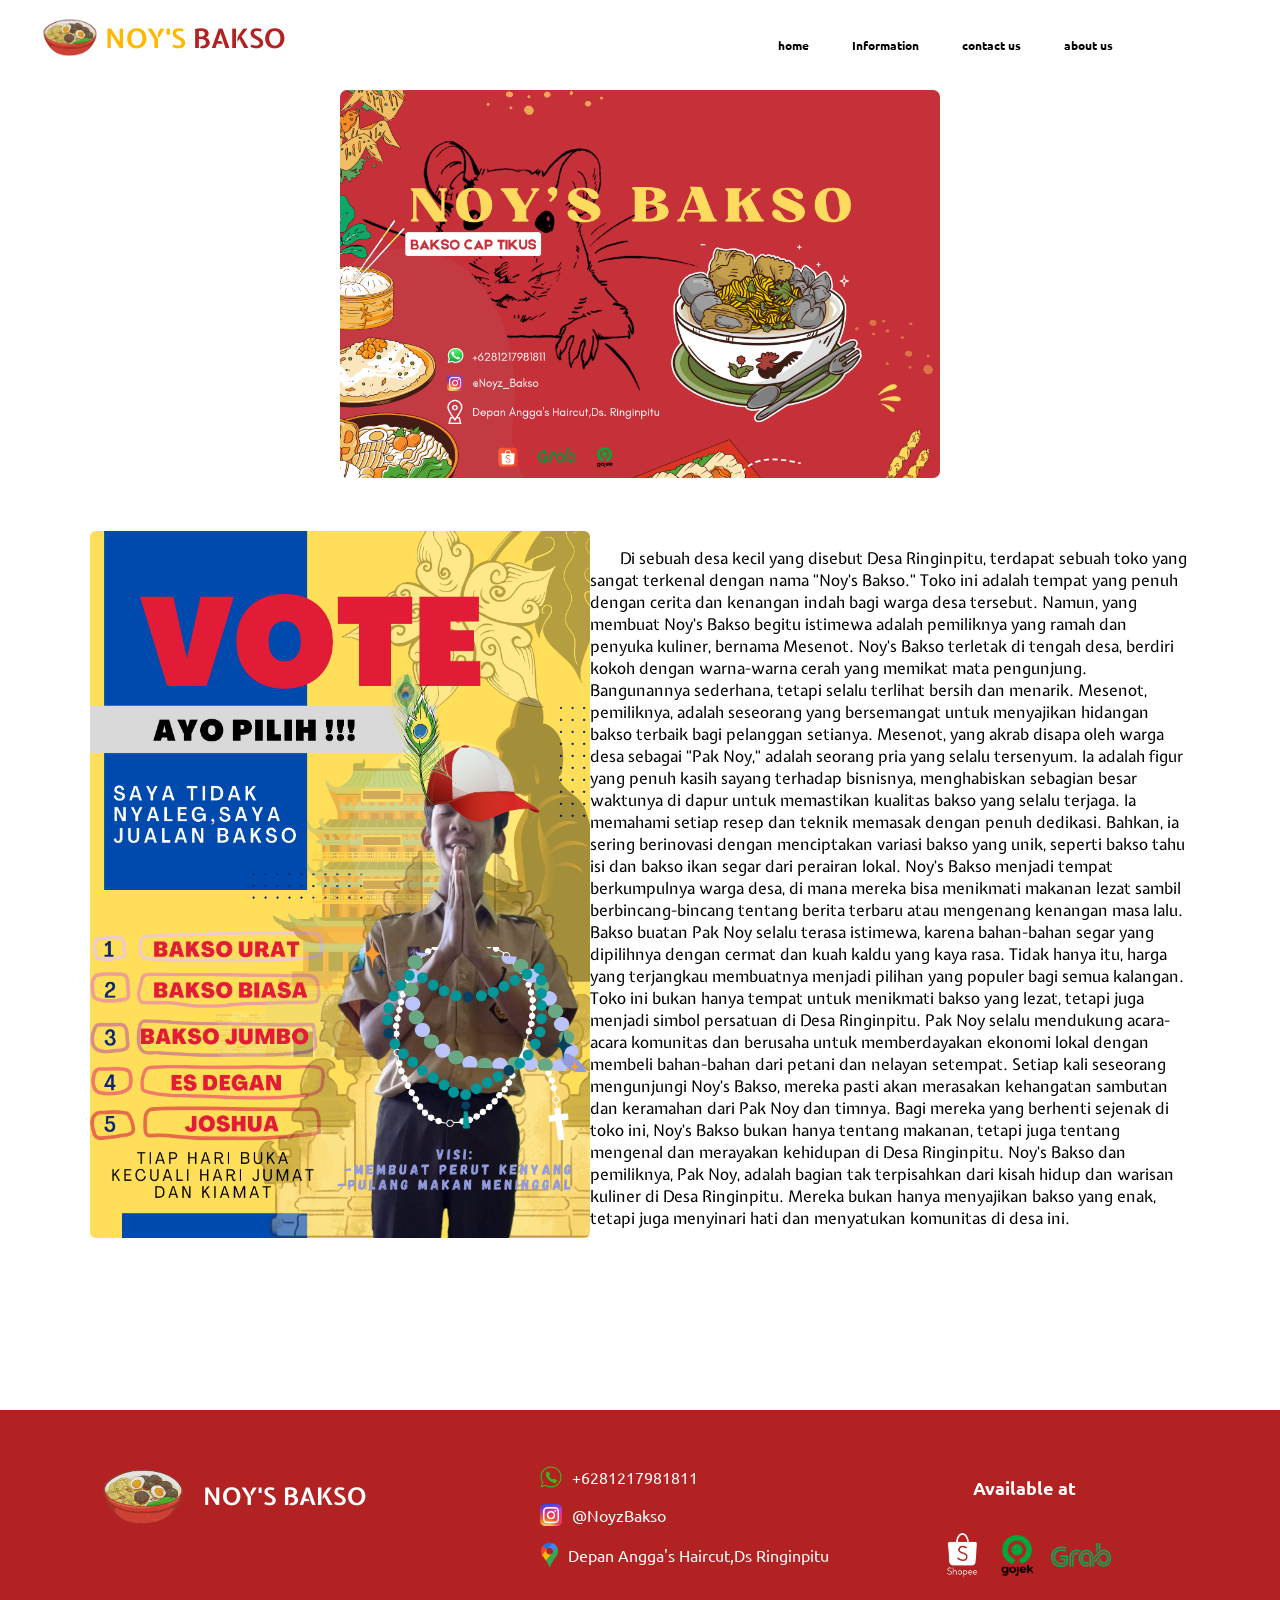
<file: noy'sbaksofinalversion/about.html>
<!DOCTYPE html>
<html>

<head>
  <meta charset="UTF-8">
  <meta name="viewport" content="width=device-width, initial-scale=1.0">
  <title>Noy's Bakso</title>
  <link rel="stylesheet" type="text/css" href="style.css">
</head>

<body class="formpage">
  <header>
    <nav class="menu">
      <img src="img/bakso.png" alt="" width="80">
      <label><span style="color: #ffb700;">NOY'S</span> BAKSO</label>
      <ul>
        <li><a href="index.html">home</a></li>
        <li><a href="info.html">Information</a></li>
        <li><a href="https://wa.me/+6281217981811" target="_blank">contact us</a></li>
        <li><a href="about.html">about us</a></li>
      </ul>
    </nav>
  </header>

  <div class="imgheader">
    <img src="img/banner.png" alt="" width="600">
  </div>

  <div class="imgowner">
    <img src="img/caleg.png" alt="" width="500">
  </div>

  <div class="isi">
    <p>  Di sebuah desa kecil yang disebut Desa Ringinpitu, terdapat sebuah toko yang sangat terkenal dengan nama "Noy's Bakso." Toko ini adalah tempat yang penuh dengan cerita dan kenangan indah bagi warga desa tersebut. Namun, yang membuat Noy's Bakso begitu istimewa adalah pemiliknya yang ramah dan penyuka kuliner, bernama Mesenot.

      Noy's Bakso terletak di tengah desa, berdiri kokoh dengan warna-warna cerah yang memikat mata pengunjung. Bangunannya sederhana, tetapi selalu terlihat bersih dan menarik. Mesenot, pemiliknya, adalah seseorang yang bersemangat untuk menyajikan hidangan bakso terbaik bagi pelanggan setianya.
      
      Mesenot, yang akrab disapa oleh warga desa sebagai "Pak Noy," adalah seorang pria yang selalu tersenyum. Ia adalah figur yang penuh kasih sayang terhadap bisnisnya, menghabiskan sebagian besar waktunya di dapur untuk memastikan kualitas bakso yang selalu terjaga. Ia memahami setiap resep dan teknik memasak dengan penuh dedikasi. Bahkan, ia sering berinovasi dengan menciptakan variasi bakso yang unik, seperti bakso tahu isi dan bakso ikan segar dari perairan lokal.
      
      Noy's Bakso menjadi tempat berkumpulnya warga desa, di mana mereka bisa menikmati makanan lezat sambil berbincang-bincang tentang berita terbaru atau mengenang kenangan masa lalu. Bakso buatan Pak Noy selalu terasa istimewa, karena bahan-bahan segar yang dipilihnya dengan cermat dan kuah kaldu yang kaya rasa. Tidak hanya itu, harga yang terjangkau membuatnya menjadi pilihan yang populer bagi semua kalangan.
      
      Toko ini bukan hanya tempat untuk menikmati bakso yang lezat, tetapi juga menjadi simbol persatuan di Desa Ringinpitu. Pak Noy selalu mendukung acara-acara komunitas dan berusaha untuk memberdayakan ekonomi lokal dengan membeli bahan-bahan dari petani dan nelayan setempat.
      
      Setiap kali seseorang mengunjungi Noy's Bakso, mereka pasti akan merasakan kehangatan sambutan dan keramahan dari Pak Noy dan timnya. Bagi mereka yang berhenti sejenak di toko ini, Noy's Bakso bukan hanya tentang makanan, tetapi juga tentang mengenal dan merayakan kehidupan di Desa Ringinpitu.
      
      Noy's Bakso dan pemiliknya, Pak Noy, adalah bagian tak terpisahkan dari kisah hidup dan warisan kuliner di Desa Ringinpitu. Mereka bukan hanya menyajikan bakso yang enak, tetapi juga menyinari hati dan menyatukan komunitas di desa ini.</p>
  </div>



  <footer>
    <div class="footer">
      <div class="imgbakso">
        <img src="img/bakso.png" alt="" width="120">
      </div>
      <h2>NOY'S BAKSO</h2>
      <div class="footer-content">
        <div class="location">
          <p class="wa"><a href="https://wa.me/+6281217981811" target="_blank"><img src="img/wa.png" alt=""
                width="22">+6281217981811
          </p></a>
          <p class="instagram"><a href="#" target="_blank"><img src="img/instagramicon.png" alt=""
                width="22">@NoyzBakso</p></a>
          <p class="map"><a href="#" target="_blank"><img src="img/map.png" alt="" width="18">Depan Angga's Haircut,Ds
              Ringinpitu</p></a>
        </div>
        <h4>Available at</h4>
        <div class="logo">
          <p class="shopee"><a href="#" target="_blank"><img src="img/shopeehp.png" alt="" width="30"></p></a>
          <p class="gojek"><a href="#" target="_blank"><img src="img/gojek.png" alt="" width="45"></p></a>
          <p class="grab"><a href="#" target="_blank"><img src="img/grab.png" alt="" width="60"></p></a>
        </div>
      </div>
    </div>
  </footer>
</body>

</html>
</file>
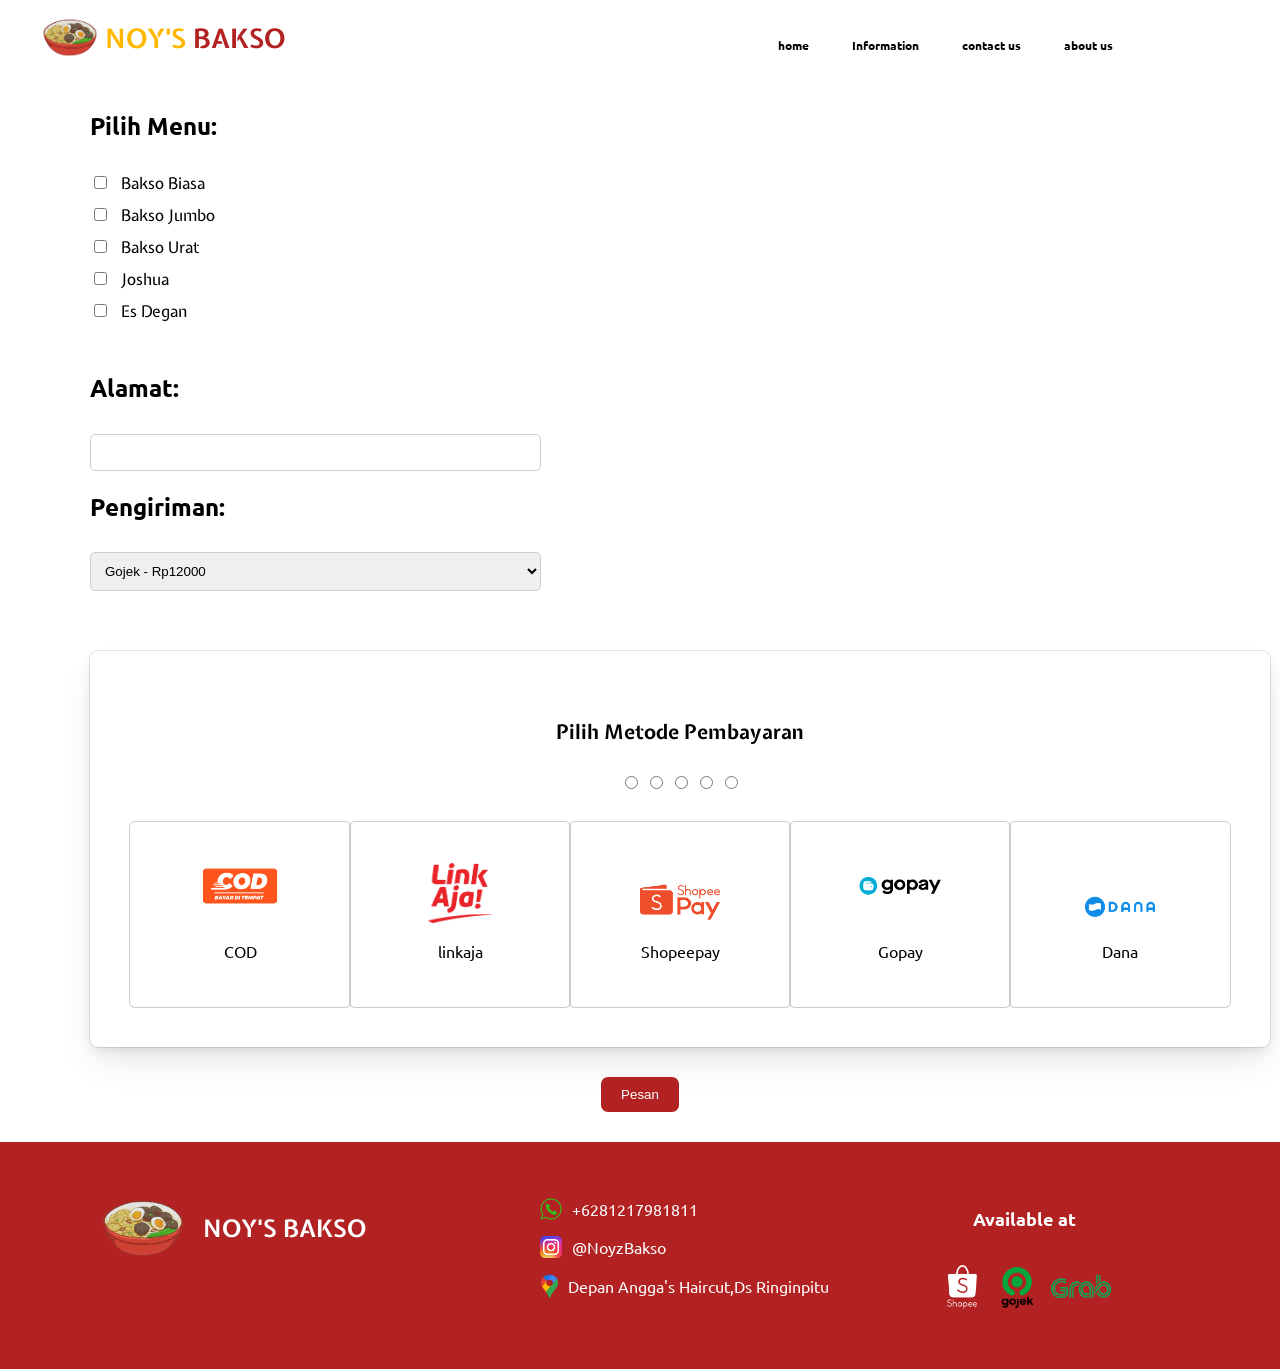
<file: noy'sbaksofinalversion/form.html>
<!DOCTYPE html>
<html lang="en">

<head>
  <meta charset="UTF-8">
  <meta name="viewport" content="width=device-width, initial-scale=1.0">
  <link rel="stylesheet" href="style.css">
  <title>Noy's Bakso</title>
</head>

<body class="formpage">
  <nav class="menu">
    <img src="img/bakso.png" alt="" width="80">
    <label><span style="color: #ffb700;">NOY'S</span> BAKSO</label>
    <ul>
      <li><a href="index.html">home</a></li>
      <li><a href="info.html">Information</a></li>
      <li><a href="https://wa.me/+6281217981811" target="_blank">contact us</a></li>
      <li><a href="about.html">about us</a></li>
    </ul>
  </nav>

  <div class="form">
    <form id="formbakso" action="pemesanan.php" method="post">
      <h2>Pilih Menu:</h2>
      <div class="checkbox-">
        <label for="Menu1">
          <input type="checkbox" class="checkbox" name="Menu1" value="Bakso Biasa" id="Menu1"> Bakso Biasa
        </label><br>
        <div class="input-box Menu1">
          <label for="Jumlah1">Jumlah:</label>
          <input type="number" id="Jumlah1" name="Jumlah1" min="1" max="200">
        </div>
      </div>

      <div class="checkbox-">
        <label for="Menu2">
          <input type="checkbox" class="checkbox" name="Menu2" value="Bakso Jumbo" id="Menu2"> Bakso Jumbo
        </label><br>
        <div class="input-box Menu2">
          <label for="Jumlah2">Jumlah:</label>
          <input type="number" id="Jumlah2" name="Jumlah2" min="1" max="200">
        </div>
      </div>

      <div class="checkbox-">
        <label for="Menu3">
          <input type="checkbox" class="checkbox" name="Menu3" value="Bakso Urat" id="Menu3"> Bakso Urat
        </label><br>
        <div class="input-box Menu3">
          <label for="Jumlah3">Jumlah:</label>
          <input type="number" id="Jumlah3" name="Jumlah3" min="1" max="200">
        </div>
      </div>

      <div class="checkbox-">
        <label for="Menu4">
          <input type="checkbox" class="checkbox" name="Menu4" value="Joshua" id="Menu4"> Joshua
        </label><br>
        <div class="input-box Menu4">
          <label for="Jumlah4">Jumlah:</label>
          <input type="number" id="Jumlah4" name="Jumlah4" min="1" max="200">
        </div>
      </div>

      <div class="checkbox-">
        <label for="Menu5">
          <input type="checkbox" class="checkbox" name="Menu5" value="Es Degan" id="Menu5"> Es Degan
        </label><br>
        <div class="input-box Menu5">
          <label for="Jumlah5">Jumlah:</label>
          <input type="number" id="Jumlah5" name="Jumlah5" min="1" max="200">
        </div>
      </div>
      <br>

      <div class="alamatkirim">
        <h2>Alamat:</h2>
        <input type="text" name="alamatkirim">
      </div>

      <div class="kurir">
        <h2>Pengiriman:</h2>
        <select name="kurir" id="kurir">
          <option value="Gojek">Gojek - Rp12000</option>
          <option value="Grab">Grab - Rp14000</option>
          <option value="Shopee">Shopee - Rp10000</option>
        </select>
      </div>

      <br><br><br>

      <link rel="stylesheet" href="https://cdnjs.cloudflare.com/ajax/libs/font-awesome/6.4.0/css/all.min.css"
        integrity="sha512-iecdLmaskl7CVkqkXNQ/ZH/XLlvWZOJyj7Yy7tcenmpD1ypASozpmT/E0iPtmFIB46ZmdtAc9eNBvH0H/ZpiBw=="
        crossorigin="anonymous" referrerpolicy="no-referrer" />

      <div class="container">
        <div class="title">
          <h4>Pilih Metode Pembayaran</h4>
        </div>

        <input type="hidden" name="payment_method" id="payment_method">
        <input type="radio" name="payment" id="COD" value="COD" onchange="selectedPayment('COD')">
        <input type="radio" name="payment" id="linkaja" value="linkaja" onchange="selectedPayment('Link Aja')">
        <input type="radio" name="payment" id="shopeepay" value="shopeepay" onchange="selectedPayment('Shopee Pay')">
        <input type="radio" name="payment" id="gopay" value="gopay" onchange="selectedPayment('GoPay')">
        <input type="radio" name="payment" id="dana" value="dana" onchange="selectedPayment('Dana')">

        <div class="category">
          <label for="COD" class="CODMetode" onchange="selectedPayment('COD')">
            <div class="imgName">
              <div class="imgContainer COD">
                <img src="img/cod.png" alt="">
              </div>
              <span class="name">COD</span>
            </div>
            <span class="check"><i class="fa-solid fa-circle-check" style="color: #6064b6;"></i></span>
          </label>

          <label for="linkaja" class="linkajaMetode" onchange="selectedPayment('Link Aja')">
            <div class="imgName">
              <div class="imgContainer linkaja">
                <img src="img/linkaja.png" alt="">
              </div>
              <span class="name">linkaja</span>
            </div>
            <span class="check"><i class="fa-solid fa-circle-check" style="color: #6064b6;"></i></span>
          </label>

          <label for="shopeepay" class="shopeepayMetode" onchange="selectedPayment('Shopee Pay')">
            <div class="imgName">
              <div class="imgContainer shopeepay">
                <img src="img/shopeepay.png" alt="">
              </div>
              <span class="name">Shopeepay</span>
            </div>
            <span class="check"><i class="fa-solid fa-circle-check" style="color: #6064b6;"></i></span>
          </label>

          <label for="gopay" class="gopayMetode" onchange="selectedPayment('GoPay')">
            <div class="imgName">
              <div class="imgContainer gopay">
                <img src="img/Gopay.png" alt="">
              </div>
              <span class="name">Gopay</span>
            </div>
            <span class="check"><i class="fa-solid fa-circle-check" style="color: #6064b6;"></i></span>
          </label>

          <label for="dana" class="danaMetode" onchange="selectedPayment('Dana')">
            <div class="imgName">
              <div class="imgContainer dana">
                <img src="img/dana.png" alt="">
              </div>
              <span class="name">Dana</span>
            </div>
            <span class="check"><i class="fa-solid fa-circle-check" style="color: #6064b6;"></i></span>
          </label>
        </div>
      </div>

      <div class="submit">
        <input type="submit" name="submit" id="submit" value="Pesan">
      </div>
    </form>
  </div>
  <footer>
    <div class="footer">
      <div class="imgbakso">
        <img src="img/bakso.png" alt="" width="120">
      </div>
      <h2>NOY'S BAKSO</h2>
      <div class="footer-content">
        <div class="location">
          <p class="wa"><a href="https://wa.me/+6281217981811" target="_blank"><img src="img/wa.png" alt=""
                width="22">+6281217981811
          </p></a>
          <p class="instagram"><a href="#" target="_blank"><img src="img/instagramicon.png" alt="" width="22">@NoyzBakso
          </p></a>
          <p class="map"><a href="#" target="_blank"><img src="img/map.png" alt="" width="18">Depan Angga's Haircut,Ds
              Ringinpitu</p></a>
        </div>
        <h4>Available at</h4>
        <div class="logo">
          <p class="shopee"><a href="#" target="_blank"><img src="img/shopeehp.png" alt="" width="30"></p></a>
          <p class="gojek"><a href="#" target="_blank"><img src="img/gojek.png" alt="" width="45"></p></a>
          <p class="grab"><a href="#" target="_blank"><img src="img/grab.png" alt="" width="60"></p></a>
        </div>
      </div>
    </div>
  </footer>
</body>

</html>

<script>
  function toggleInputBox(checkbox, inputBoxId) {
    var inputBox = document.querySelector("." + inputBoxId);
    inputBox.style.display = checkbox.checked ? "block" : "none";
  }

  document.getElementById("Menu1").addEventListener("change", function () {
    toggleInputBox(this, "Menu1");
  });
  document.getElementById("Menu2").addEventListener("change", function () {
    toggleInputBox(this, "Menu2");
  });
  document.getElementById("Menu3").addEventListener("change", function () {
    toggleInputBox(this, "Menu3");
  });
  document.getElementById("Menu4").addEventListener("change", function () {
    toggleInputBox(this, "Menu4");
  });
  document.getElementById("Menu5").addEventListener("change", function () {
    toggleInputBox(this, "Menu5");
  });

  const icons = document.querySelectorAll('.icon');
  icons.forEach(icon => {
    icon.addEventListener('click', (event) => {
      icon.classList.toggle("open");

      // Tambahkan kode untuk mengatur tampilan ul.menu-list
      const menuList = document.querySelector(".menu-list");
      const wrapper = document.querySelector('.wrapper');

      if (icon.classList.contains("open")) {
        // Ketika ikon hamburger di klik, sembunyikan ul.menu-list dan aktifkan kelas "active" pada wrapper
        menuList.style.display = "none";
        wrapper.classList.add("active");
      } else {
        // Ketika ikon hamburger diklik lagi, tampilkan ul.menu-list dan hilangkan kelas "active" pada wrapper
        menuList.style.display = "block";
        wrapper.classList.remove("active");
      }
    });
  });

  function selectedPayment(paymentMethode) {
    document.getElementById("payment_method").value = paymentMethode;
  }

</script>

<script type="text/javascript">
  const toggleMenu = () =>
    document.body.classList.toggle("open");
</script>
</file>
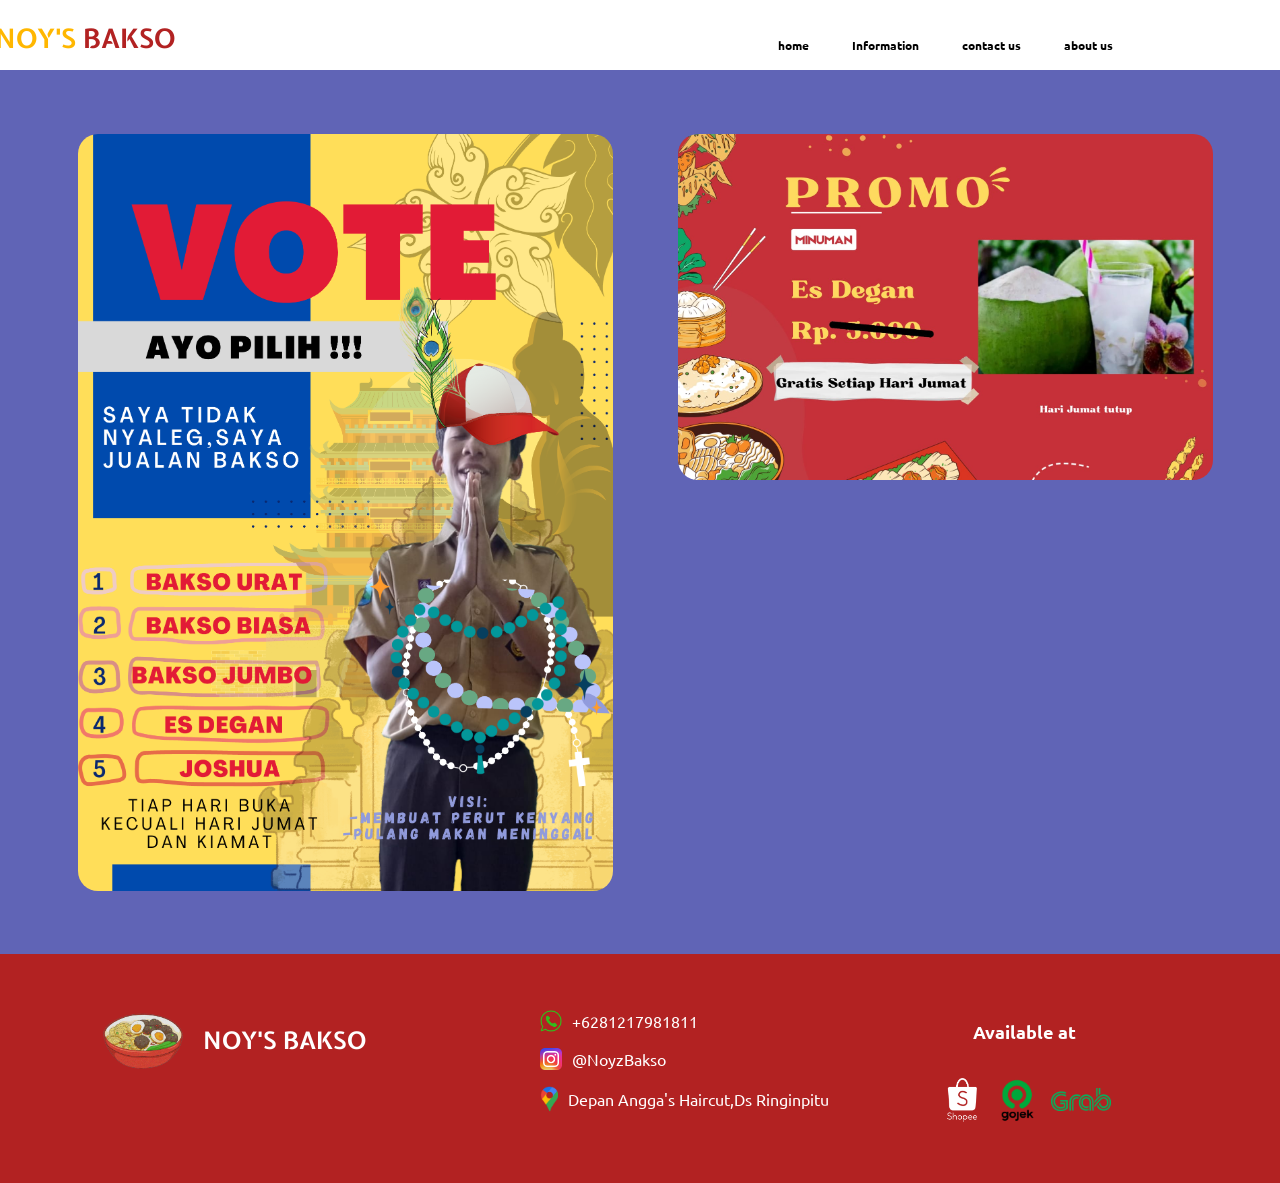
<file: noy'sbaksofinalversion/info.html>
<!DOCTYPE html>
<html>

<head>
  <meta charset="utf-8">
  <title>Noy's Bakso</title>
  <link rel="stylesheet" type="text/css" href="style.css">
</head>

<body>
  <nav class="menu">
    <label><span style="color: #ffb700;">NOY'S</span> BAKSO</label>
    <ul>
      <li><a href="index.html">home</a></li>
      <li><a href="index.html">Information</a></li>
      <li><a href="https://wa.me/+6281217981811" target="_blank">contact us</a></li>
      <li><a href="about.html">about us</a></li>
    </ul>
  </nav>

  <div class="imginfo">
    <img src="img/caleg.png" alt="" width="30%">
    <img src="img/promo.jpg" alt="" width="40%">
  </div>


  <footer>
    <div class="footer">
      <div class="imgbakso">
        <img src="img/bakso.png" alt="" width="120">
      </div>
      <h2>NOY'S BAKSO</h2>
      <div class="footer-content">
        <div class="location">
          <p class="wa"><a href="https://wa.me/+6281217981811" target="_blank"><img src="img/wa.png" alt=""
                width="22">+6281217981811
          </p></a>
          <p class="instagram"><a href="#" target="_blank"><img src="img/instagramicon.png" alt="" width="22">@NoyzBakso
          </p></a>
          <p class="map"><a href="#" target="_blank"><img src="img/map.png" alt="" width="18">Depan Angga's Haircut,Ds
              Ringinpitu</p></a>
        </div>
        <h4>Available at</h4>
        <div class="logo">
          <p class="shopee"><a href="#" target="_blank"><img src="img/shopeehp.png" alt="" width="30"></p></a>
          <p class="gojek"><a href="#" target="_blank"><img src="img/gojek.png" alt="" width="45"></p></a>
          <p class="grab"><a href="#" target="_blank"><img src="img/grab.png" alt="" width="60"></p></a>
        </div>
      </div>
    </div>
  </footer>
</body>

</html>
</file>
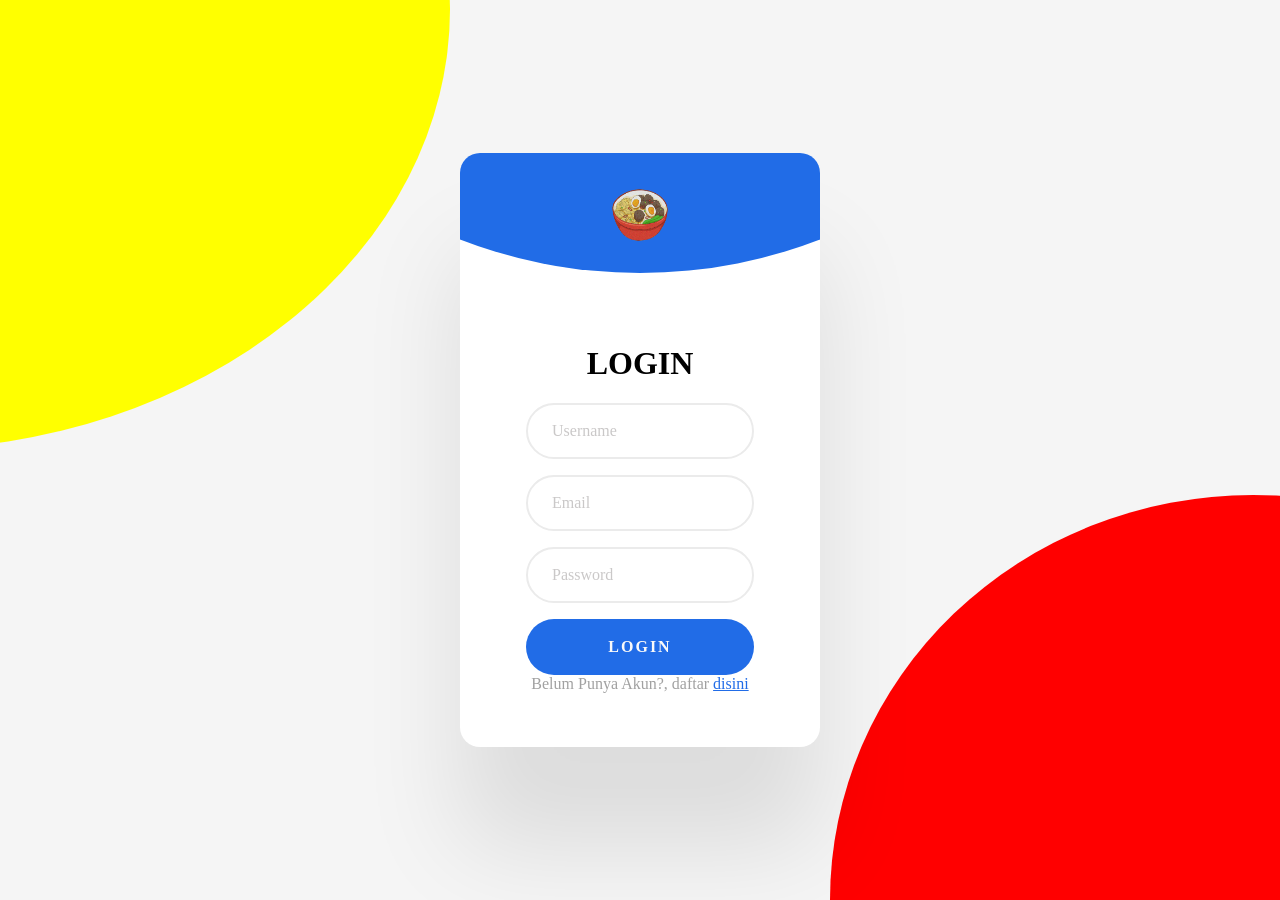
<file: noy'sbaksofinalversion/login.html>
<html lang="en">
<head>
 <meta charset="UTF-8">
 <meta name="viewport" content="width=device-width, initial-scale=1.0">
 <link rel="stylesheet" href="login.css">
 <title>Document</title>
</head>
<body>
 <div class="background"></div>
 <div class="card">
  <img class="logo" src="img/bakso.png" alt="NoyzBakso">
  <h1>LOGIN</h1>
  <form class="form" action="login.php" method="post">
   <input type="text" name="Username" placeholder="Username">
   <input type="text" name="Email" placeholder="Email">
   <input type="password" name="Pw" placeholder="Password">
   <button type="submit">LOGIN</button>
  </form>
  <footer>
   Belum Punya Akun?, daftar
   <a href="login.html">disini</a>
  </footer>
 </div>
</body>
</html>
</file>
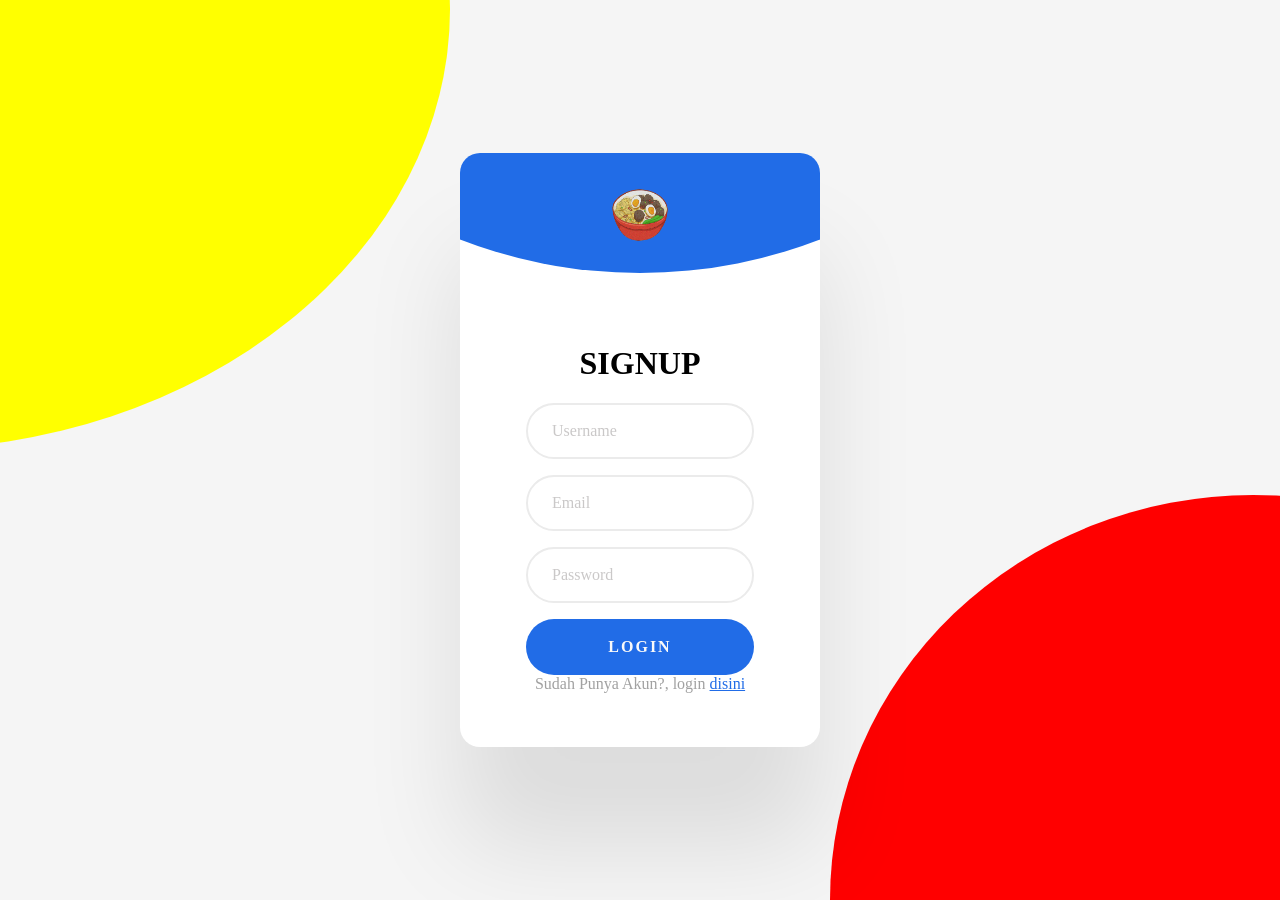
<file: noy'sbaksofinalversion/signup.html>
<html lang="en">

<head>
 <meta charset="UTF-8">
 <meta name="viewport" content="width=device-width, initial-scale=1.0">
 <link rel="stylesheet" href="login.css">
 <title>Document</title>
</head>

<body>
 <div class="background"></div>
 <div class="card">
  <img class="logo" src="img/bakso.png" alt="NoyzBakso">
  <h1>SIGNUP</h1>
  <form class="form" action="signup.php" method="post">
   <input type="text" name="Username" placeholder="Username">
   <input type="text" name="Email" placeholder="Email">
   <input type="password" name="Pw" placeholder="Password">
   <button type="submit">LOGIN</button>
  </form>
  <footer>
   Sudah Punya Akun?, login
   <a href="login.html">disini</a>
  </footer>
 </div>
</body>

</html>
</file>
<file: noy'sbaksofinalversion/style.css>
@import url('https://fonts.googleapis.com/css2?family=Expletus+Sans&family=PT+Sans&family=Ubuntu:wght@300&display=swap');



@keyframes fadeIn {
    from {
        opacity: 0;
    }

    to {
        opacity: 1;
    }
}

@keyframes fade {
    from {
        opacity: 0.3;
    }

    to {
        opacity: 1;
    }
}

html {
    animation: fadeIn 2s ease;
}

body {
    background: #6064b6;
}


.menu {
    justify-content: space-between;
    position: fixed;
    top: 0;
    left: 0;
    right: 0;
    font-family: 'Expletus Sans', cursive;
    font-weight: bold;
    height: 70px;
    width: 100%;
    background: white;
    font-size: 12px;
    z-index: 2;
}

.menu img {
    float: left;
    padding-top: 15px;
    padding-left: 30px;
}

.menu label {
    font-family: 'Expletus Sans', cursive;
    font-size: 20pt;
    color: #b22222;
    margin: 10px;
    margin-left: -20px;
    margin-top: 5px;
    padding: 15px;
    float: left;
}

.menu ul {
    padding-top: 10px;
    padding-left: 60%;
    background: none;
    display: block;
}

.menu ul li {
    list-style: none;
    display: inline-block;
}

.menu ul li a {
    text-decoration: none;
    display: block;
    padding: 10px;
    color: black;
    margin-top: 5px;
    margin-right: 20px;
    transition: all 0.2s ease;
    font-family: 'Ubuntu', sans-serif;
}

.menu ul li a:hover {
    display: block;
    color: #b22222;
    border-bottom: 4px solid #b22222;
    padding-bottom: 26px;
}


footer {
    background-color: #b22222;
    color: white;
    width: 100%;
    height: auto;
    padding-top: 40px;
    padding-bottom: 40px;
    background-size: auto;
    overflow: hidden;
    list-style-type: none;
    position: absolute;
    left: 0;
    right: 0;
}

/*footer left*/

.footer .imgbakso img {
    padding-top: 1%;
    float: left;
    padding-left: 6.5%;
}

.footer h2 {
    font-family: 'Expletus Sans', cursive;
    margin-top: 30px;
    padding-left: -0px;
    float: left;
    overflow: hidden;
    display: inline;
}

/*footer right*/

.footer h4 {
    font-family: 'Ubuntu', sans-serif;
    font-size: large;
    text-align: center;
    overflow: hidden;
    margin-left: 60%;
    margin-top: -120px;
}

.footer .footer-content .logo {
    list-style-type: none;
    overflow: hidden;
    margin-left: 74%;
    padding-top: 10px;
    justify-content: space-between;

}

.footer .footer-content .logo .shopee {
    margin-top: 0px;
    position: relative;
    float: left;
    overflow: hidden;
}

.footer .footer-content .logo .gojek {
    margin-top: -0px;
    position: relative;
    float: left;
    overflow: hidden;
    margin-left: 18px;
}

.footer .footer-content .logo .grab {
    margin-top: 10px;
    margin-left: 11px;
    position: relative;
    float: left;
    overflow: hidden;
}

.footer .footer-content .logo .grab:hover,
.shopee:hover,
.gojek:hover {
    transform: scale(1.1);
}

.footer .footer-content .logo .grab:active,
.shopee:active,
.gojek:active {
    transform: scale(1);
}

/*footer mid*/

.footer .footer-content .location {
    list-style-type: none;
    overflow: hidden;
    padding-top: -40%;
    position: relative;
    padding-bottom: 12px;
    text-decoration: none;
    font-family: 'Ubuntu', sans-serif;
    justify-content: space-between;
}

.footer .footer-content .location p a {
    margin-left: 19%;
    text-indent: 10px;
    display: flex;
    align-items: center;
    text-decoration: none;
    color: white;
}

.footer .footer-content .location img:hover {
    transform: scale(1.1);
}

.footer .footer-content .location img:active {
    transform: scale(1);
}


/*first*/

#loading-screen {
    position: fixed;
    top: 0;
    left: 0;
    width: 100%;
    height: 100%;
    background-color: white;
    display: flex;
    justify-content: center;
    align-items: center;
    opacity: 1;
    transition: opacity 3s ease-in-out;
    z-index: 9999;
}

#loading-screen img {
    max-width: 100px;
    float: left;
}

#loading-screen label {
    font-size: 25pt;
    font-family: 'Expletus Sans', cursive;
}

.judul {
    text-align: center;
    padding-bottom: 20px;
}

.isicontent {
    display: none;
}

.slides {
    width: 100%;
    position: relative;
    transition: opacity 0.5s ease-in-out;
    display: flex;
    overflow: hidden;
}

.slides .slide {
    flex: 1;
    display: flex;
    justify-content: center;
    align-items: center;
    text-align: center;
    padding-top: 20px;
    transform: translateX(0%);
    transition: transform 0.5s ease-in-out;
}

.slides .slide.active {
    transform: translateX(0);
}

.slides .slide img {
    width: 70%;
    height: 80%;
    animation: fadeIn 9s ease;
    animation-duration: 1s;
    border-radius: 20px;
    padding-bottom: -20px;
}

.slides .navigation {
    position: absolute;
    top: 50%;
    left: 50%;
    transform: translate(-50%, -50%);
    display: flex;
    justify-content: space-between;
    width: 100%;
}

.slides .navigation .prev,
.slides .navigation .next {
    cursor: pointer;
    padding: 16px;
    font-weight: bold;
    font-size: 20px;
    color: black;
    background: rgba(0, 0, 0, 0, 2);
    user-select: none;
    transition: 0.6s ease;
}

.slides .navigation .prev:hover,
.slides .navigation .next:hover {
    background-color: rgba(202, 194, 194, 0.3);
    border-radius: 4px;
}

@media(max-width: 992px) {

    .slides .navigation .prev,
    .slides .navigation .next {
        font-size: 18px;
        padding: 13px;
    }
}

@media(max-width: 768px) {

    .slides .navigation .prev,
    .slides .navigation .next {
        font-size: 15px;
        padding: 10px;
    }
}

@media(max-width: 576px) {

    .slides .navigation .prev,
    .slides .navigation .next {
        font-size: 12px;
        padding: 7px;
    }
}

@media(max-width: 360px) {

    .slides .navigation .prev,
    .slides .navigation .next {
        font-size: 11px;
        padding: 6px;
    }
}

.judmenu {
    text-align: center;
    padding-bottom: 20px;
}

.content-menu {
    display: flex;
    justify-content: space-between;
    text-align: center;
}

.img-1 img,
.img-2 img,
.img-3 img,
.img-4 img,
.img-5 img {
    border-radius: 8px;
}


.img-1 label,
.img-2 label,
.img-3 label,
.img-4 label,
.img-5 label {
    font-family: 'Expletus Sans', cursive;
    font-weight: bold;
}


.image-link {
    position: relative;
    margin-top: -30px;
    margin-left: 150px;
    text-align: right;
}

.image-link a {
    text-decoration: none;
    background-color: #b22222;
    color: #fff;
    padding: 4px 8px;
    border-radius: 4px;
    font-size: 12px;
}



.butform {
    text-align: center;
    padding-top: 6%;
    padding-bottom: 60px;
    border-radius: 6px;
}


.butform button {
    cursor: pointer;
    padding-top: 90px;
    padding: 15px 4%;
    background-color: #b22222;
    color: #fff;
    border: none;
    border-radius: 6px;
    cursor: pointer;
    font-family: 'Expletus Sans', cursive;
}

.butform button:hover {
    transform: scale(1.1);
}

.butform button:active {
    transform: scale(0.9);
}

/*info*/

.imginfo {
    display: grid;
    grid-template-columns: repeat(auto-fit, minmax(400px, 1fr));
    grid-gap: 5px;
    overflow: hidden;
    padding-top: 10%;
    padding-bottom: 5%;
    padding-left: 70px;
}

.imginfo img {
    width: 90%;
    border-radius: 20px;
}

/*about*/

.imgheader {
    text-align: center;
    justify-content: center;
    align-items: center;
}

.imgheader img {
    border-radius: 7px;
}

.imgowner {
    padding-top: 50px;
    float: left;
    overflow: hidden;
}

.imgowner img {
    border-radius: 6px;
}

.isi p {
    text-indent: 30px;
    padding-left: 45%;
    padding-top: 50px;
    padding-bottom: 15%;
    font-family: 'Expletus Sans', cursive;
}

/*form*/

.formpage {
    font-family: 'Ubuntu', sans-serif;
    margin: 0;
    padding: 90px;
    background-color: white;
    color: black;
}

.form h2 {
    font-family: 'Ubuntu', sans-serif;
    padding-bottom: 10px;
}

.checkbox- {
    margin-bottom: 10px;
}

.checkbox- label {
    font-family: 'Expletus Sans', cursive;
}

.checkbox {
    margin-right: 10px;
}

.input-box {
    display: none;
    animation: fadeIn 0.5s ease;
}

.checkbox:checked~.input-box {
    display: block;
}



.alamatkirim input {
    width: 39%;
    padding: 10px;
    border: 1px solid #ccc;
    border-radius: 5px;
}

.kurir label {
    display: bloc k;
    margin-bottom: 10px;
}

.kurir select {
    width: 41%;
    padding: 10px;
    border: 1px solid #ccc;
    border-radius: 5px;
}


.kurir option {
    padding: 5px;
    background-color: #f9f9f9;
}

.submit {
    text-align: center;
    padding-top: 30px;
    padding-bottom: 30px;
}

.submit input {
    padding: 10px 20px;
    background-color: #b22222;
    color: #fff;
    border: none;
    border-radius: 7px;
    cursor: pointer;
}

.submit input:hover {
    transform: scale(1.05);
}

.submit input:active {
    transform: scale(0.9);
}

.container {
    text-align: center;
    justify-content: space-between;
    align-items: center;
    width: max-content;
    border-radius: 8px;
    padding: 40px;
    box-shadow: 0 0 0 1px rgba(0, 0, 0, 0.1),
        0 5px 12px -2px rgba(0, 0, 0, 0.1),
        0 18px 36px -6px rgba(0, 0, 0, 0.1);
}

.container .title {
    font-size: 20px;
    font-family: 'Expletus Sans', cursive;
}

.container form input {
    display: none;
}

.category {
    text-align: center;
    align-items: center;
    margin-top: 10px;
    padding-top: 20px;
    display: flex;
    justify-content: space-between;
}

.category label {
    text-align: center;
    height: 145px;
    padding: 20px;
    box-shadow: 0px 0px 0px 1px rgba(0, 0, 0, 0.2);
    display: flex;
    justify-content: center;
    align-items: center;
    cursor: pointer;
    border-radius: 5px;
    position: relative;
}

#COD:checked~.category .CODMetode,
#linkaja:checked~.category .linkajaMetode,
#shopeepay:checked~.category .shopeepayMetode,
#gopay:checked~.category .gopayMetode,
#dana:checked~.category .danaMetode {
    box-shadow: 0px 0px 0px 1px #6064b6;
}

#COD:checked~.category .CODMetode .check,
#linkaja:checked~.category .linkajaMetode .check,
#shopeepay:checked~.category .shopeepayMetode .check,
#gopay:checked~.category .gopayMetode .check,
#dana:checked~.category .danaMetode .check {
    display: block;
}

.category .imgName {
    display: flex;
    justify-content: center;
    align-items: center;
    flex-wrap: wrap;
    flex-direction: column;
    gap: 10px;
    padding: 65px;
}

.imgName span {
    font-family: 'Ubuntu', sans-serif;
    position: absolute;
    top: 72%;
    transform: translateY(-72%);
}

.imgName .imgContainer {
    width: 50px;
    display: grid;
    grid-gap: 10px;
    justify-content: center;
    align-items: center;
    top: 35%;
    transform: translateY(-35%);
}

.COD img {
    width: 80px;
}

.linkaja img {
    width: 65px;
}

.shopeepay img {
    width: 80px;
}

.gopay img {
    width: 120px;
}

.dana img {
    width: 70px;
}

.check {
    display: none;
    position: absolute;
    top: -4px;
    right: -4px;
}

.check i {
    font-size: 18px;
}

/*php*/

.total {
    font-family: 'Expletus Sans', cursive;
}

.total p {
    font-family: 'Expletus Sans', cursive;
    font-size: 12px;
    float: right;
}

.rincian-bayar {
    font-family: 'Expletus Sans', cursive;
    padding-bottom: 40px;
}

.rincian-bayar p {
    float: right;
    margin: 0;
    font-family: 'Expletus Sans', cursive;
}

.total img {
    border-radius: 5px;
    font-family: 'Expletus Sans', cursive;
}

.infokirim {
    font-family: 'Expletus Sans', cursive;
}

.infokirim p {
    text-indent: 30px;
    float: right;
    margin: 0;
    display: inline-block;
}
</file>
<file: noy'sbaksofinalversion/login.css>
* {
 box-sizing: border-box;
}

html,
body {
 height: 100%;
}

body {
 display: grid;
 place-items: center;
 margin: 0;
 padding: 0 32px;
 background: #f5f5f5;
}

@media (width >=500px) {
 body {
  padding: 0;
 }
}

.background {
 position: fixed;
 top: -50vmin;
 left: -50vmin;
 height: 100vmin;
 width: 100vmin;
 border-radius: 47% 53% 61% 39% / 45% 51% 49% 55%;
 background: yellow;
}

.background::after {
 content: "";
 position: inherit;
 right: -50vmin;
 bottom: -55vmin;
 width: inherit;
 height: inherit;
 border-radius: inherit;
 background: red;
}

.card {
 overflow: hidden;
 position: relative;
 z-index: 3;
 margin: 0 20px;
 padding: 170px 30px 54px;
 border-radius: 1.25rem;
 background: #fff;
 width: 100%;
 text-align: center;
 box-shadow: 0 100px 100px rgb(0 0 0/10%);
}

.card::before {
 content: "";
 position: absolute;
 top: -880px;
 left: 50%;
 translate: -50% 0;
 width: 1000px;
 height: 1000px;
 border-radius: 50%;
 background: #216ce7;
}

@media (width >=500px) {
 .card {
  margin: 0;
  width: 360px;
 }
}

.card .logo {
 position: absolute;
 top: 30px;
 left: 50%;
 translate: -50% 0;
 width: 84px;
 height: 64px;
}

.card>h2 {
 font-size: 22px;
 font-weight: 300;
 margin: 0 0 30px;
 color: #2a3444;
}

.card footer {
 color: #a1a1a1;
}

.card>footer>a {
 color: #216ce7;
}

.form {
 display: grid;
 gap: 16px;
 margin: 0 36px;
}

.form>input,
.form>button {
 width: 100%;
 height: 56px;
 border-radius: 28px;
}

.form>input {
 border: 2px solid #ebebeb;
 font-family: inherit;
 font-size: 16px;
 padding: 24px;
 color: #11274c;
}

.form > input::placeholder {
 color: #cac8c8;
}

.form>button {
 cursor: pointer;
 width: 100%;
 height: 56px;
 padding: 16px;
 background: #216ce7;
 color: #f9f9f9;
 border: 0;
 font-family: inherit;
 font-size: 1rem;
 font-weight: 600;
 text-align: center;
 letter-spacing: 2px;
 transition: all 0.375s;
}
</file>
